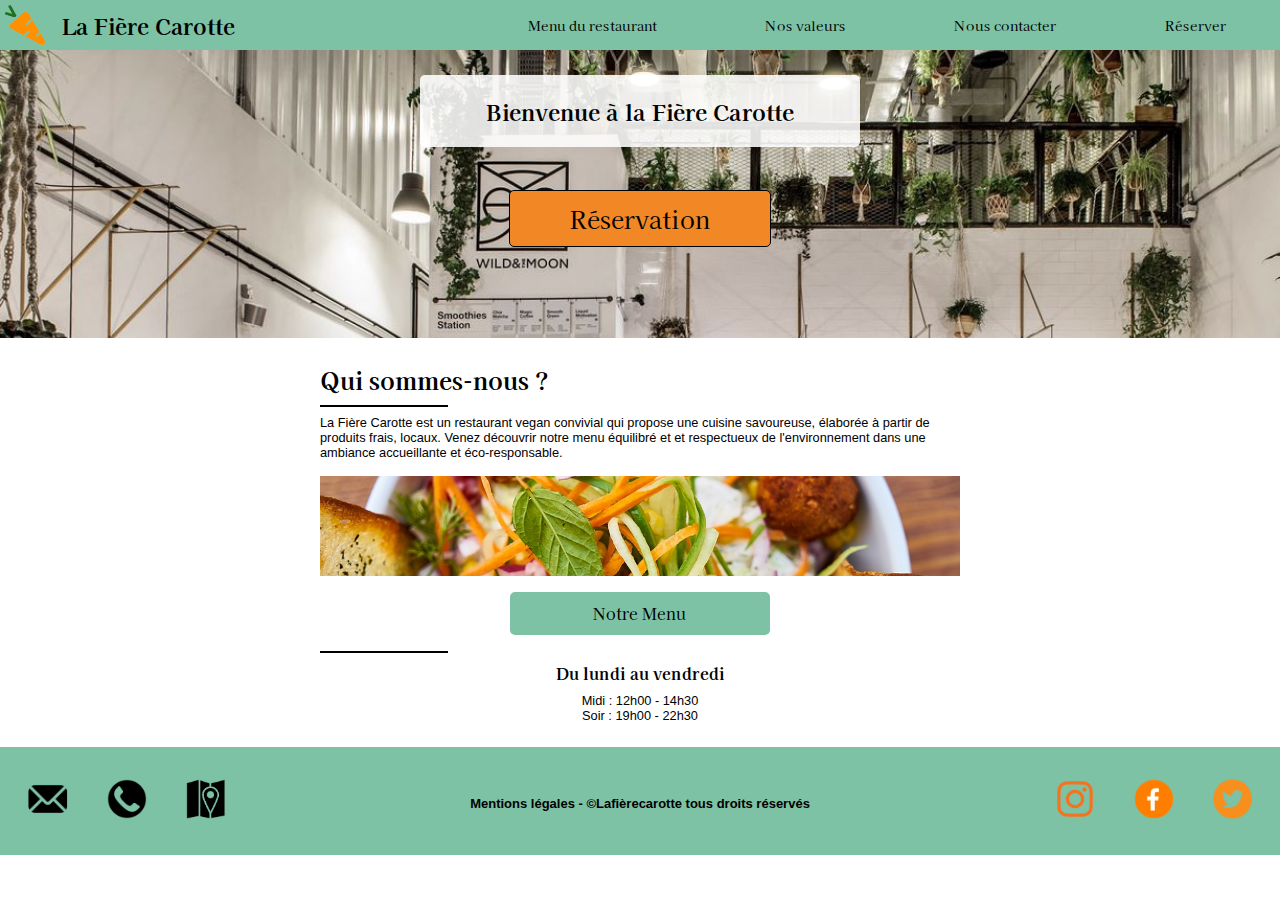
<file: index.html>
<!DOCTYPE html>
<html lang="fr">

<head>
    <meta charset="UTF-8">
    <meta http-equiv="X-UA-Compatible" content="IE=edge">
    <meta name="viewport" content="width=device-width, initial-scale=1.0">
    <link rel="stylesheet" href="mainStyles.css">
    <link rel="stylesheet" href="homeStyles.css">
    <link rel="stylesheet" href="smallFooter.css">
    <link rel="preconnect" href="https://fonts.googleapis.com">
    <link rel="preconnect" href="https://fonts.gstatic.com" crossorigin>
    <link href="https://fonts.googleapis.com/css2?family=Kaisei+Decol&display=swap" rel="stylesheet">
    <title>La fière carotte - Vegan of the Wild !</title>
</head>
<header class="header">
    <h1 class="header-title">La fière carotte</h1>
    <div id="menu-button" class="close"></div>
    <a href="./index.html"> <img class="logo" src="assets/main-logo.png"></a>
</header>
<nav id="menu">

</nav>

<body>

    <div class="hero">
        <h2>Bienvenue à la Fière Carotte</h2>
        <a class="hero-reserver" href="./Reservation.html"><span> Réservation</span></a>
        <img class="hero-img" src="assets/hero-accueil.jpg">
    </div>
    <div class="main-content">
        <h2>Qui sommes-nous ?</h2>
        <div class="separator"></div>
        <p>La Fière Carotte est un restaurant vegan convivial qui propose une cuisine savoureuse, élaborée à partir de
            produits frais, locaux. Venez découvrir notre menu équilibré et
            et respectueux de l'environnement dans une ambiance accueillante et éco-responsable.</p>
        <div class="main-img"><img src="assets/main-accueil.jpg"></div>
        <a class="main-button" href="./carte.html"><span>notre menu</span></a>
        <div class="separator"></div>
        <h3>Du lundi au vendredi</h3>
        <p class="ouverture">Midi : 12h00 - 14h30</p>
        <p class="ouverture">Soir : 19h00 - 22h30</p>
    </div>

    <footer>
        <div class="main-footer">
            <div class="footer-content">
                <div class="functions-icon">
                    <a href="mailto: abc@example.com" target="_blank"> <img id="mail" src="assets/mail.png"></a>
                    <a href=" +330606060606" target="_blank"> <img id="phone" src="assets/phone2.png"> </a>
                    <a href="https://goo.gl/maps/PzpQMd1XEAXccWzd6" target="_blank"> <img id="map"
                            src="assets/map.png"></a>
                </div>
                <p>Mentions légales - ©Lafièrecarotte tous droits réservés

                <div class="social-icon">
                    <a href="https://www.instagram.com" target="_blank"><img id="insta" src="assets/insta.png"></a>
                    <a href="https://www.facebook.com" target="_blank"><img id="facebook" src="assets/facebook.png"></a>
                    <a href="https://www.twitter.com" target="_blank"><img id="twitter" src="assets/twitter.png"></a>
                </div>
            </div>
        </div>
        </p>
    </footer>
    <script src="nav.js"></script>
    <script src="http://ajax.googleapis.com/ajax/libs/jquery/1.7.1/jquery.min.js" type="text/javascript"></script>
    <script src="script.js"></script>



</body>

</html>
</file>
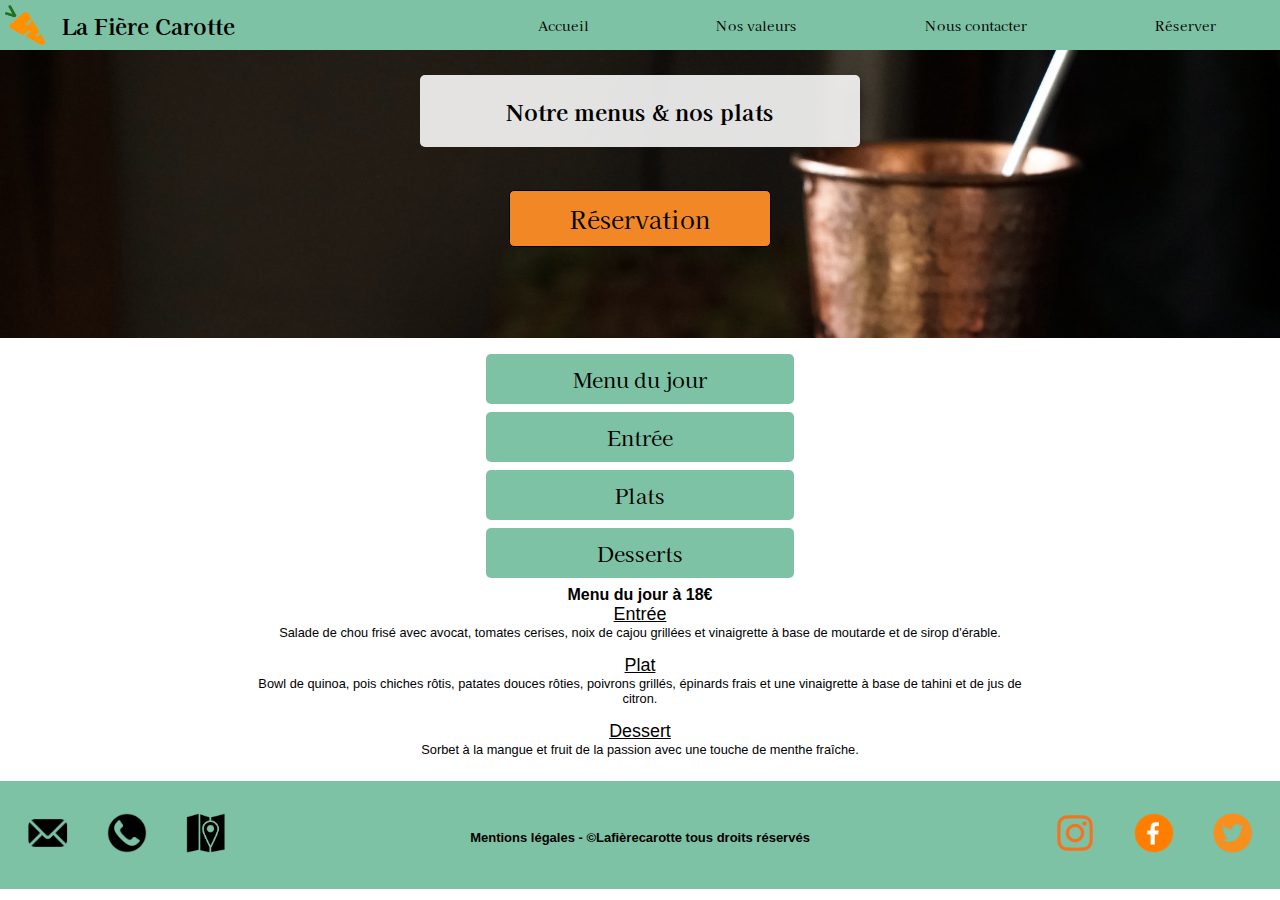
<file: carte.html>
<!DOCTYPE html>
<html lang="fr">

<head>
    <meta charset="UTF-8">
    <meta http-equiv="X-UA-Compatible" content="IE=edge">
    <meta name="viewport" content="width=device-width, initial-scale=1.0">
    <link rel="stylesheet" href="mainStyles.css">
    <link rel="stylesheet" href="smallFooter.css">
    <link rel="preconnect" href="https://fonts.googleapis.com">
    <link rel="preconnect" href="https://fonts.gstatic.com" crossorigin>
    <link href="https://fonts.googleapis.com/css2?family=Kaisei+Decol&display=swap" rel="stylesheet">
    <link rel="stylesheet" href="carteStyles.css">

    <title>Carte</title>
</head>
<header class="header">
    <h1 class="header-title">La Fière Carotte</h1>
    <div id="menu-button" class="close"></div>
    <a href="./index.html"> <img class="logo" src="assets/main-logo.png"></a>
</header>
<nav id="menu">

</nav>

<body>
    <div class="hero">
        <h2>Notre menus & nos plats</h2>
        <a class="hero-reserver" href="./Reservation.html"><span>Réservation</span></a>
        <img class="hero-img" src="./assets/img_menu.png.jpg">
    </div>
    <div class="carte">
        <div class="navMenu1">

            <button class="main-button" id="bpJour"> <span> Menu du jour</span></button>

            <button class="main-button" id="bpEntrees"> <span> Entrée</span></button>

            <button class="main-button" id="bpPlats"><span>Plats</button> </span>

            <button class="main-button" id="bpDesserts"><span>Desserts</span></button>

        </div>
        <div class="description">
            <div class="Carte Jour" id="mJour">

                <H4>Menu du jour à 18€</H4>

                <p id="p1"><U> Entrée</u> <br>
                    Salade de chou frisé avec avocat, tomates cerises, noix de cajou grillées et vinaigrette à base de
                    moutarde et de sirop d'érable.
                    <br>
                    <br>

                    <U>Plat</U> <br>
                    Bowl de quinoa, pois chiches rôtis, patates douces rôties, poivrons grillés, épinards frais et une
                    vinaigrette à base de tahini et de jus de citron. <br>
                    <br>



                    <U>Dessert</U> <br>
                    Sorbet à la mangue et fruit de la passion avec une touche de menthe fraîche.
                </p>
            </div>
            <div class="Carte Entrees" id="mEntrees">
                <p id="p1"><U>Bruschetta aux tomates et au basilic</U> 11€<br><br>
                    cette entrée classique italienne consiste en des tranches de pain grillé garnies de tomates
                    fraîches,
                    d'ail, d'huile d'olive, de basilic et de sel.

                    <br>
                    <br>

                    <U>Rouleaux de printemps aux légumes</U> 11€<br><br>
                    ces rouleaux de riz de printemps frais sont remplis de légumes croquants tels que des carottes, des
                    poivrons, du chou, des germes de soja et des feuilles de menthe, et servis avec une sauce à la
                    cacahuète.
                    <br>
                    <br>


                    <U>Salade de quinoa et de légumes rôtis</U> 11€<br><br>
                    cette salade consiste en du quinoa cuit, mélangé avec des légumes tels que des courgettes, des
                    poivrons,
                    des oignons rouges, des aubergines rôties et des feuilles de roquette. Elle est garnie d'une
                    vinaigrette
                    légère à l'huile d'olive et au jus de citron.
                </p>
            </div>
            <div class="Carte Plats" id="mPlats">
                <p id="p1"><U>Chili végétalien</U> - 11€<br>
                    ce plat est préparé avec des légumes, des haricots rouges, des épices et des tomates en conserve. Il
                    est
                    servi chaud avec du riz, des avocats tranchés et des feuilles de coriandre fraîches.
                    <br>
                    <br>

                    <U>Curry de pois chiches et épinards</U> - 11€<br><br>
                    ce plat indien est préparé avec des pois chiches, des épinards frais, des tomates, des épices et du
                    lait
                    de coco. Il est servi avec du riz basmati et du naan végétalien.
                    <br>
                    <br>
                    <U>Bowl de quinoa, légumes et avocat</U>- 11€<br><br>
                    ce plat consiste en une base de quinoa cuit, mélangée avec des légumes rôtis tels que des patates
                    douces, des poivrons et des champignons. Il est garni d'avocat tranché, de graines de sésame
                    grillées et
                    d'une vinaigrette à base de tahini et de citron.
                </p>
            </div>
            <div class="Carte Desserts" id="mDesserts">
                <p id="p1"><U>Mousse au chocolat végétalienne</U> - 11€<br><br>
                    cette mousse est préparée avec du lait de coco, du chocolat noir fondu et du sucre. Elle est servie
                    fraîche avec des fraises fraîches ou des noix concassées. <br>
                    <br>


                    <U>Cheesecake aux framboises végétalien</U> - 11€<br><br>
                    ce cheesecake est préparé avec un mélange de noix de cajou, de lait de coco, de sirop d'érable et de
                    framboises fraîches. Il est servi froid et garni de framboises fraîches.
                    <br>
                    <br>

                    <U>Crème brûlée végétalienne - 11€</U><br><br>
                    cette crème brûlée est préparée avec du lait d'amande, du sucre et de la fécule de maïs pour
                    l'épaissir.
                    Elle est saupoudrée de sucre et caramélisée à l'aide d'un chalumeau de cuisine avant d'être servie.
                </p>
            </div>
        </div>
    </div>





    <footer>
        <div class="main-footer">
            <div class="footer-content">
                <div class="functions-icon">
                    <a href="mailto: abc@example.com" target="_blank"> <img id="mail" src="assets/mail.png"></a>
                    <a href=" +330606060606" target="_blank"> <img id="phone" src="assets/phone2.png"> </a>
                    <a href="https://goo.gl/maps/PzpQMd1XEAXccWzd6" target="_blank"> <img id="map"
                            src="assets/map.png"></a>
                </div>
                <p>Mentions légales - ©Lafièrecarotte tous droits réservés

                <div class="social-icon">
                    <a href="https://www.instagram.com" target="_blank"><img id="insta" src="assets/insta.png"></a>
                    <a href="https://www.facebook.com" target="_blank"><img id="facebook" src="assets/facebook.png"></a>
                    <a href="https://www.twitter.com" target="_blank"><img id="twitter" src="assets/twitter.png"></a>
                </div>
            </div>
        </div>
        </p>
    </footer>
    <script src="http://ajax.googleapis.com/ajax/libs/jquery/1.7.1/jquery.min.js" type="text/javascript"></script>
    <script src="script.js"></script>
    <script src="nav.js"></script>

</body>

</html>
</file>
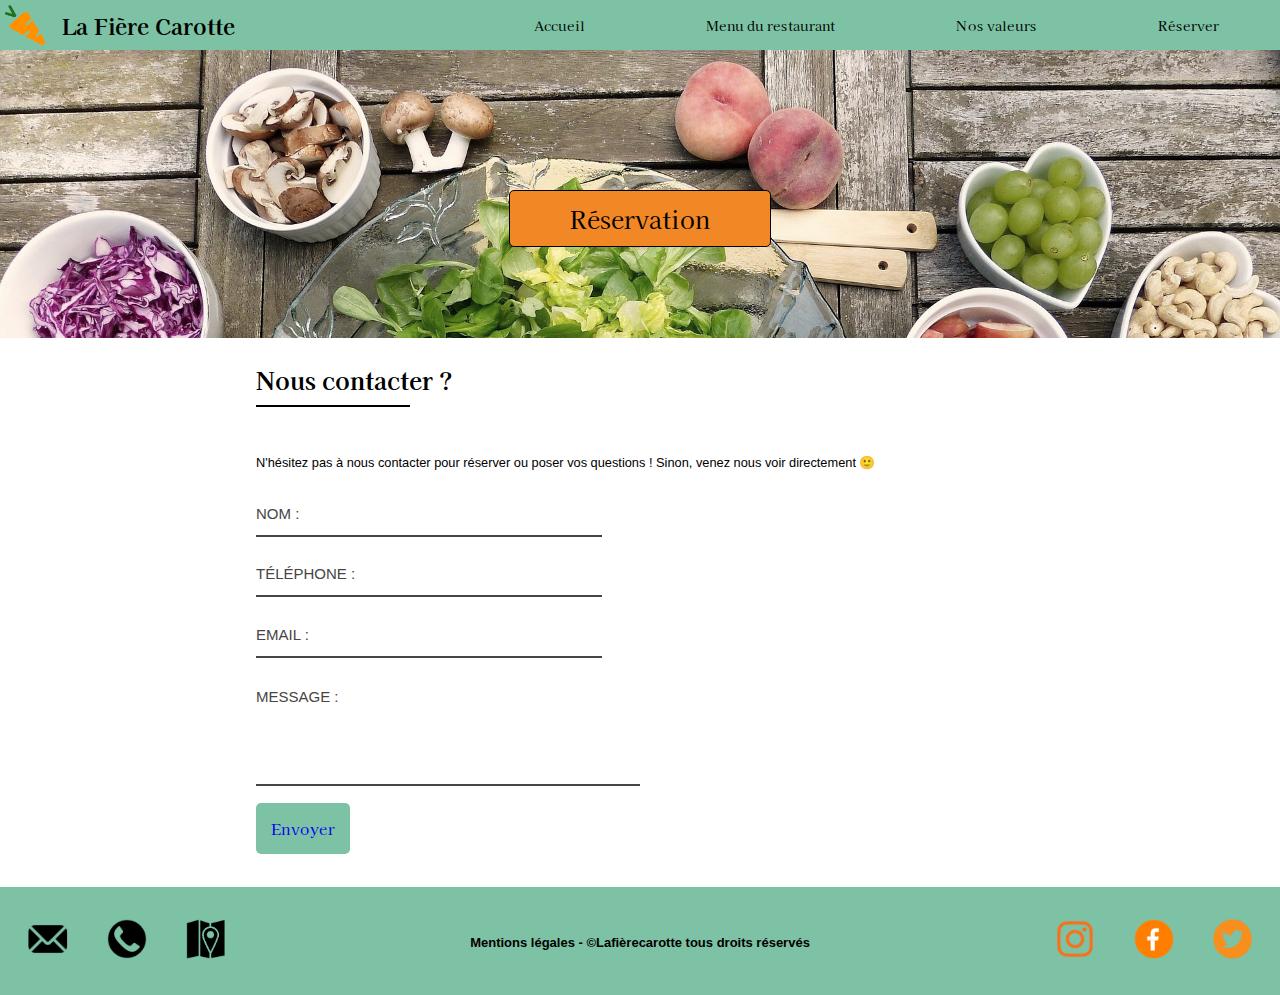
<file: nouscontacter.html>
<!DOCTYPE html>
<html lang="fr">

<head>
    <meta charset="UTF-8">
    <meta http-equiv="X-UA-Compatible" content="IE=edge">
    <meta name="viewport" content="width=device-width, initial-scale=1.0">
    <link rel="stylesheet" href="mainStyles.css">
    <link rel="stylesheet" href="camStyle.css">
    <link rel="stylesheet" href="smallFooter.css">
    <link rel="preconnect" href="https://fonts.googleapis.com">
    <link rel="preconnect" href="https://fonts.gstatic.com" crossorigin>
    <link href="https://fonts.googleapis.com/css2?family=Kaisei+Decol&display=swap" rel="stylesheet">
    <title>Nous contacter</title>
</head>
<header class="header">
    <h1 class="header-title">La Fière Carotte</h1>
    <div id="menu-button" class="close"></div>
    <a href="./index.html"> <img class="logo" src="assets/main-logo.png"></a>
</header>
<nav id="menu">

</nav>

<body>
    <div class="hero">
        <a class="hero-reserver" href="./Reservation.html"><span>Réservation</span></a>
        <img class="hero-img" src="assets/salad-tomate-oignon.jpg">
    </div>

    <div class="main-content">
        <h2>Nous contacter ?</h2>
        <div class="separator"></div>
        <p id="textContactus">N'hésitez pas à nous contacter pour réserver ou poser vos questions !
            Sinon, venez nous voir directement 🙂</p>
    </div>

    <form id="contact_form">
        <div class="name">
            <label for="name"></label>
            <input type="text" placeholder="Nom :" name="name" id="name_input" required>
        </div>
        <div class="telephone">
            <label for="name"></label>
            <input type="text" placeholder="Téléphone :" name="telephone" id="telephone_input" required>
        </div>
        <div class="email">
            <label for="email"></label>
            <input type="email" placeholder="email :" name="email" id="email_input" required>
        </div>
        <div class="message">
            <label for="message"></label>
            <textarea name="message" placeholder="Message :" id="message_input" cols="30" rows="3" required></textarea>
        </div>
        <div class="submit">
            <a href="#popup" class="contactButton">Envoyer</a>
        </div>
        <div id="popup" class="overlay">
            <div class="popup">
                <h6> Votre message a bien été envoyé !</h6>
                <a href="#" class="cross">&times;</a>
                <div class="jpp"></div>
            </div>
        </div>
    </form>


    <footer>
        <div class="main-footer">

            <div class="footer-content">
                <div class="functions-icon">
                    <a href="mailto: abc@example.com" target="_blank"> <img id="mail" src="assets/mail.png"></a>
                    <a href=" +330606060606" target="_blank"> <img id="phone" src="assets/phone2.png"> </a>
                    <a href="https://goo.gl/maps/PzpQMd1XEAXccWzd6" target="_blank"> <img id="map"
                            src="assets/map.png"></a>
                </div>
                <p>Mentions légales - ©Lafièrecarotte tous droits réservés</p>

                <div class="social-icon">
                    <a href="https://www.instagram.com" target="_blank"><img id="insta" src="assets/insta.png"></a>
                    <a href="https://www.facebook.com" target="_blank"><img id="facebook" src="assets/facebook.png"></a>
                    <a href="https://www.twitter.com" target="_blank"><img id="twitter" src="assets/twitter.png"></a>
                </div>
            </div>
        </div>
    </footer>
    <script src="script.js"></script>
    <script src="http://ajax.googleapis.com/ajax/libs/jquery/1.7.1/jquery.min.js" type="text/javascript"></script>
    <script src="scriptnouscontacter.js"></script>
    <script src="nav.js"></script>
</body>




</html>
</file>
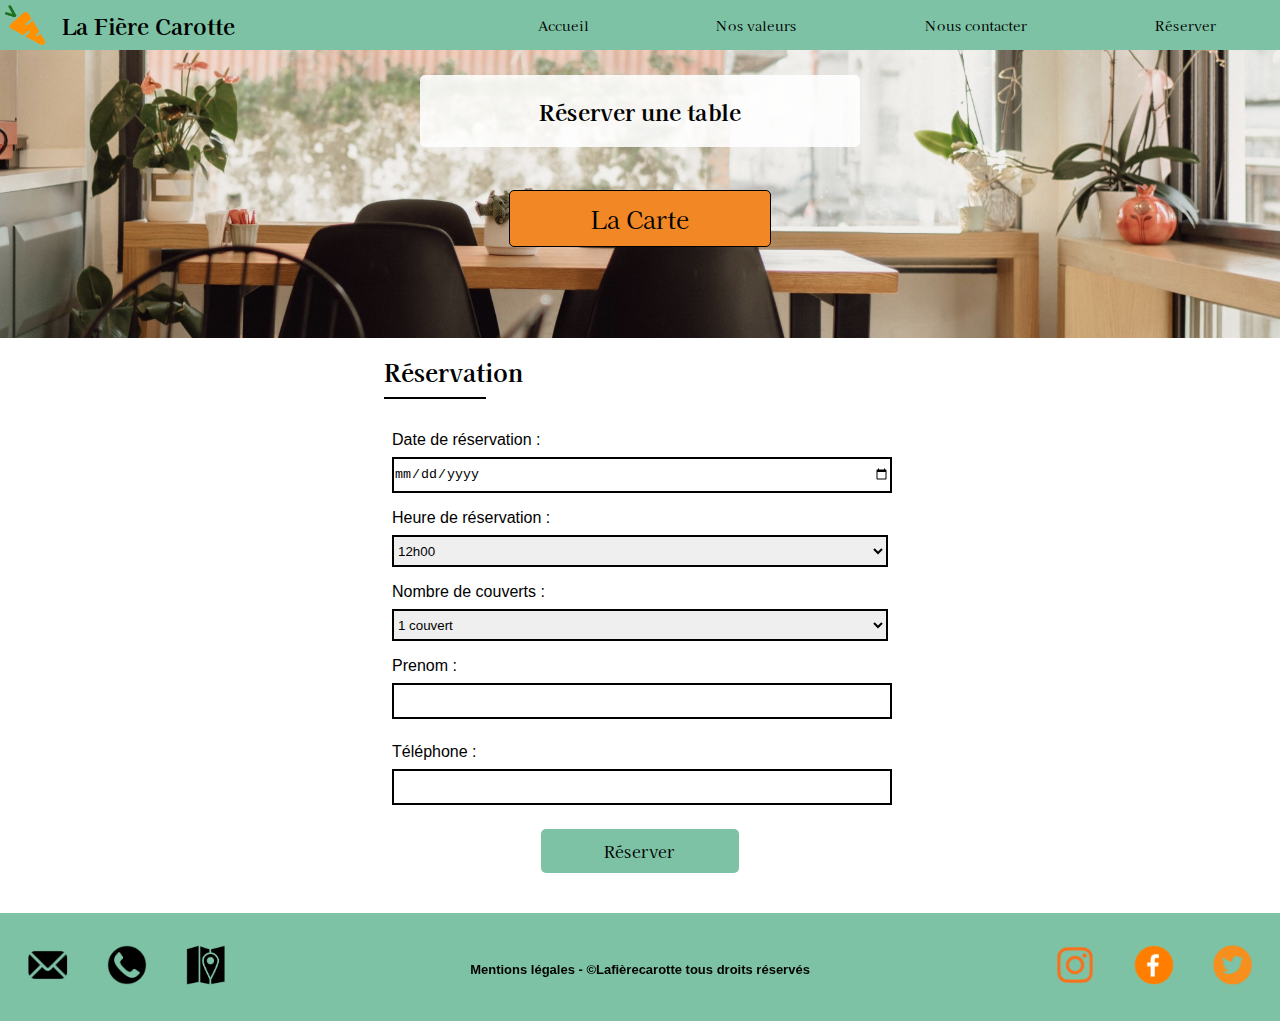
<file: Reservation.html>
<!DOCTYPE html>
<html lang="en">

<head>
    <meta charset="UTF-8">
    <meta http-equiv="X-UA-Compatible" content="IE=edge">
    <meta name="viewport" content="width=device-width, initial-scale=1.0">
    <link href="https://fonts.googleapis.com/css2?family=Kaisei+Decol&display=swap" rel="stylesheet">
    <title>RESERVATION</title>
    <link rel="stylesheet" href="mainStyles.css">
    <link rel="stylesheet" href="ReservationStyles.css">
    <link rel="stylesheet" href="smallFooter.css">
</head>
<div class="gris">
    <header class="header">

        <h1 class="header-title">La Fière Carotte</h1>
        <div id="menu-button" class="close"></div>
        <a href="./index.html"> <img class="logo" src="assets/main-logo.png"></a>


    </header>
    <nav id="menu">

    </nav>

    <body>

        <div class="hero">
            <h2>Réserver une table</h2>
            <a class="hero-reserver" href="./carte.html"><span>La carte</span></a>
            <img class="hero-img" src="assets/heroReser.jpg">
        </div>

        <div class="reservation">
            <h2>Réservation </h2>
            <div class="separator"></div>

            <div id="erreurdate"> </div>
            <div id="erreurtel"></div>

        </div>








        <form id="form">

            <div class="formulaire">
                <div class="box">
                    <label for="Date">Date de réservation&nbsp:</label>

                </div>
                <input type="date" id="date">

            </div>
            <div class="deroul">
                <div class="formulaire">
                    <label for="time">Heure de réservation&nbsp:</label>
                    <select id="heures">

                        <option>12h00</option>
                        <option>12h30</option>
                        <option>13h00</option>
                        <option>13h30</option>
                        <option>19h00</option>
                        <option>19h30</option>
                        <option>20h00</option>
                        <option>20h30</option>
                        <option>21h00</option>
                        <option>21h30</option>


                    </select>
                </div>
                <div class="formulaire">
                    <label for="select"> Nombre de couverts&nbsp:</label>
                    <select id="couverts">

                        <option>1 couvert</option>
                        <option>2 couverts</option>
                        <option>3 couverts</option>
                        <option>4 couverts</option>
                        <option>5 couverts</option>
                        <option>6 couverts</option>
                        <option>7 couverts</option>
                        <option>8 couverts</option>
                    </select>
                </div>
            </div>
            <div class="formulaire">

                <label for="name">Prenom :</label>

                <input type="text" id="name">
                <span id="erreur"> </span>
            </div>

            <div class="formulaire">
                <label for="Tel">Téléphone&nbsp:</label>
                <input type="tel" id="tel">
                <span id="erreur"> </span>

            </div>


            <div class="main-button">


                <button id="reser" type="submit"><span> Réserver </span></button>

            </div>
        </form>


</div>



<div class=reca>
    <div class=titrereca>
        <h2 id="merci"></h2>

        <div class="separator"></div>
        <h2 id="petittitre">Recapitulatif de réservation :</h2>
    </div>
    <div class=nomreca> </div>
    <div class=recacouverts> </div>
    <div class=datereca> </div>
    <div class=recaheures> </div>
    <div class=telreca> </div>


    <div class=boutons>
        <button type="button" id="reser" onclick="retourIndex()" href="./index.html"><span>Confirmer</span></button>
        <button type="button" id="reser" onclick="retourForm()"><span>Annuler</span></button>
    </div>

</div>
</div>


</body>

<footer>
    <div class="main-footer">
        <div class="footer-content">
            <div class="functions-icon">
                <a href="mailto: abc@example.com" target="_blank"> <img id="mail" src="assets/mail.png"></a>
                <a href=" +330606060606" target="_blank"> <img id="phone" src="assets/phone2.png"> </a>
                <a href="https://goo.gl/maps/PzpQMd1XEAXccWzd6" target="_blank"> <img id="map" src="assets/map.png"></a>
            </div>
            <p>Mentions légales - ©Lafièrecarotte tous droits réservés</p>
            <div class="social-icon">
                <a href="https://www.instagram.com" target="_blank"><img id="insta" src="assets/insta.png"></a>
                <a href="https://www.facebook.com" target="_blank"><img id="facebook" src="assets/facebook.png"></a>
                <a href="https://www.twitter.com" target="_blank"><img id="twitter" src="assets/twitter.png"></a>
            </div>
        </div>
    </div>

</footer>


<script src="script.js"></script>
<script src="scriptFormRes.js"> </script>
<script src="nav.js"></script>
<script src="http://ajax.googleapis.com/ajax/libs/jquery/1.7.1/jquery.min.js" type="text/javascript"></script>

</html>
</file>
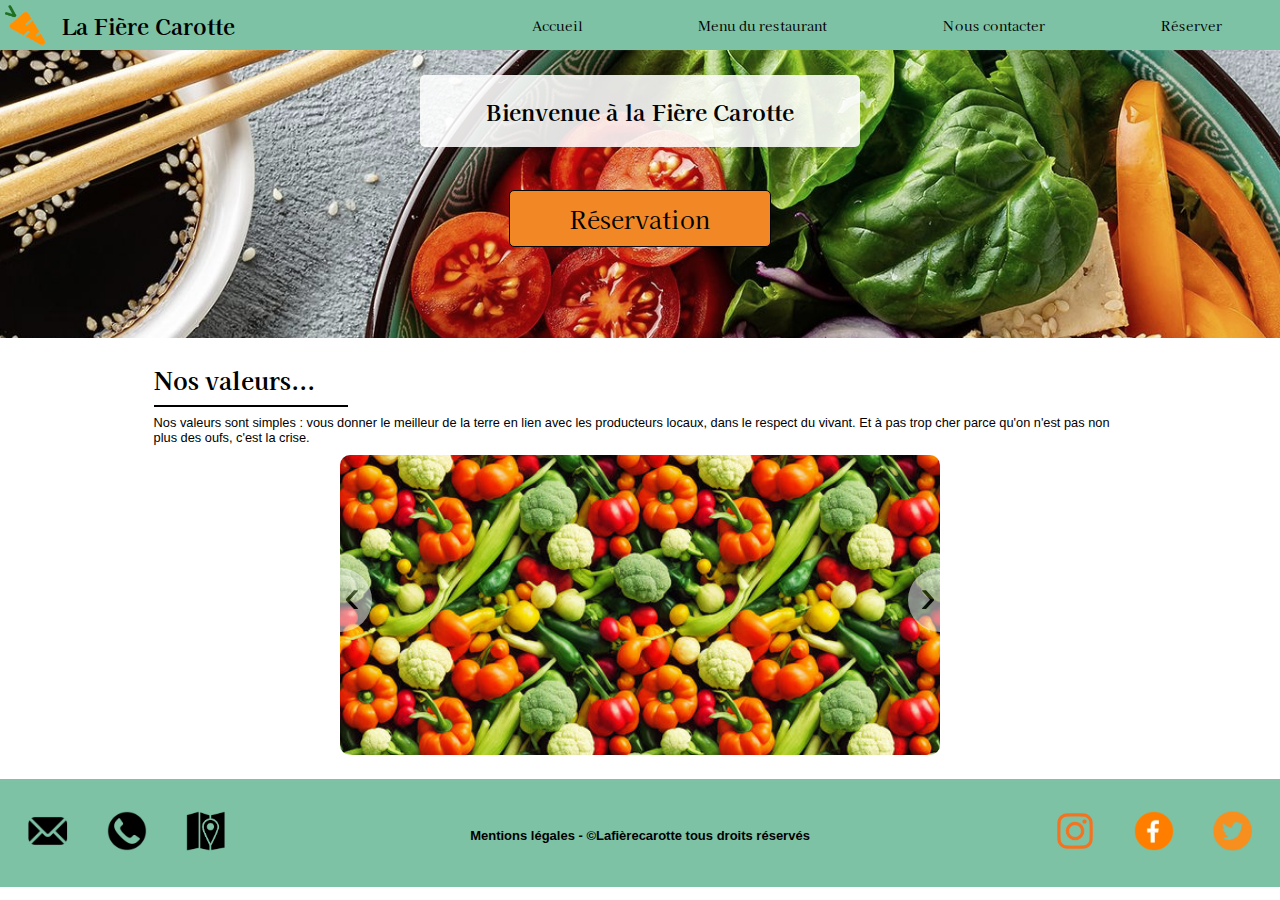
<file: valeurs.html>
<!DOCTYPE html>
<html lang="fr">

<head>
    <meta charset="UTF-8">
    <meta http-equiv="X-UA-Compatible" content="IE=edge">
    <meta name="viewport" content="width=device-width, initial-scale=1.0">
    <link rel="stylesheet" href="mainStyles.css">
    <link rel="stylesheet" href="valeursStyles.css">
    <link rel="stylesheet" href="smallFooter.css">
    <link href="https://fonts.googleapis.com/css2?family=Kaisei+Decol&display=swap" rel="stylesheet">
    <title>La fière carotte - Vegan of the Wild !</title>
</head>

<header class="header">
    <h1 class="header-title">La fière carotte</h1>
    <div id="menu-button" class="close"></div>
    <a href="./index.html"> <img class="logo" src="assets/main-logo.png"></a>
</header>
<nav id="menu">

</nav>

<body>

    <div class="hero">
        <h2>Bienvenue à la Fière Carotte</h2>
        <a class="hero-reserver" href="./Reservation.html"><span>Réservation</span></a>
        <img class="hero-img" src="assets/valeursHero.jpg">
    </div>

    <div class="main-content">
        <h2>Nos valeurs...</h2>
        <div class="separator"></div>
        <p>Nos valeurs sont simples : vous donner le meilleur de la terre en lien avec les producteurs locaux, dans le
            respect du vivant.
            Et à pas trop cher parce qu'on n'est pas non plus des oufs, c'est la crise.</p>
        <div class="boiteImageMain">
            <div class="boiteImageTop">
                <div class="valeurs-img"><img src="assets/legumes.png"></div>
                <div class="valeurs-img"><img src="assets/valeur02.jpg"></div>
            </div>
            <div class="valeurs-img"><img src="assets/valeur03.jpg"></div>
        </div>

        <!--ALTERNATE SECTION en desktop
            <div class="boiteImageMainDesktop">
            <div class="valeurs-img">
                <img src="assets/legumes.png">
                <img src="assets/legumes.png">
            </div>

            <p>Si c'est trop cher pour vous, allez au kebab, on n'a pas
                de temps pour les pauvres ici.
            </p>
            <div class="valeurs-img">
                <img src="assets/legumes.png">
                <img src="assets/legumes.png">
            </div>
        </div>
              FIN DE LA VERSION DESKTOP-->



        <!--CAROUSSEL STARTS HERE-->
        <section class="slider-wrapper">
            <button class="slide-arrow" id="slide-arrow-prev">
                &#8249;
            </button>

            <button class="slide-arrow" id="slide-arrow-next">
                &#8250;
            </button>

            <ul class="slides-container" id="slides-container">
                <li class="slide"><img src="assets/caroussel01.jpg"></li>
                <li class="slide"><img src="assets/caroussel02.jpg"></li>
                <li class="slide"><img src="assets/caroussel03.jpg"></li>
                <li class="slide"><img src="assets/caroussel04.jpg"></li>
            </ul>

        </section>




        <!--CAROUSSEL ENDS HERE-->

    </div>










    <footer>
        <div class="main-footer">
            <div class="footer-content">

                <div class="functions-icon">
                    <a href="mailto: abc@example.com" target="_blank"> <img id="mail" src="assets/mail.png"></a>
                    <a href=" +330606060606" target="_blank"> <img id="phone" src="assets/phone2.png"> </a>
                    <a href="https://goo.gl/maps/PzpQMd1XEAXccWzd6" target="_blank"> <img id="map"
                            src="assets/map.png"></a>
                </div>
                <p>Mentions légales - ©Lafièrecarotte tous droits réservés</p>
                <div class="social-icon">
                    <a href="https://www.instagram.com" target="_blank"><img id="insta" src="assets/insta.png"></a>
                    <a href="https://www.facebook.com" target="_blank"><img id="facebook" src="assets/facebook.png"></a>
                    <a href="https://www.twitter.com" target="_blank"><img id="twitter" src="assets/twitter.png"></a>
                </div>
            </div>

        </div>

    </footer>

    <script src="http://ajax.googleapis.com/ajax/libs/jquery/1.7.1/jquery.min.js" type="text/javascript"></script>
    <script src="script.js"></script>
    <script src="nav.js"></script>
    <script src="valeurs.js"></script>

</body>

</html>
</file>
<file: mainStyles.css>
/*-----Main-----*/

* {
    margin: 0px;
    padding: 0px;
    --titleColor: black;
    --mainGreen: #7DC2A5;
    --mainOrange: #F18825;
    --white: white;
    --regSpacing: 8px;
    --titleFont: 'Kaisei Decol', serif
}

:root {
    box-sizing: border-box;
    font-family: 'Segoe UI', Tahoma, Geneva, Verdana, sans-serif;
}

/*-----Titres-----*/

h1 {
    text-transform: none;
    font-family: var(--titleFont);
}

h2 {
    text-transform: none;
    font-family: var(--titleFont);
    color: var(--titleColor);
    text-align: left;
}

h3 {
    margin-bottom: var(--regSpacing);
    color: var(--titleColor);
    text-align: center;
    font-size: calc(0.2rem + 3vw);
    font-family: var(--titleFont);
}

/*-----HEADER-----*/

.header {
    padding: 0 12px;
    position: fixed;
    width: 100%;
    background: var(--mainGreen);
    box-sizing: border-box;
    z-index: 999;
}

.logo {
    position: absolute;
    box-sizing: border-box;
    padding: 5px;
    top: 0;
    left: 0;
    width: 50px;
    height: 50px;
    background: var(--mainGreen);
    line-height: 50px;
    -webkit-transform: scaleX(-1);
    transform: scaleX(-1);
}

.header-title {
    line-height: 50px;
    font-size: 22px;
    color: var(--titleColor);
    padding-left: 50px;
    text-transform: capitalize;
}

/*-----MENU-----*/

nav ul {
    position: fixed;
    width: 100%;
    box-shadow: 2px 2px 6px rgba(0, 0, 0, .4);
    background-color: var(--mainGreen);
}

nav li {
    height: 8vh;
    line-height: 50px;
    text-align: center;
    background: var(--mainGreen);
    color: var(--titleColor);
    font-size: 1.3em;
    font-family: var(--titleFont);
}

nav a {
    text-decoration: none;
    color: inherit;
}

.menu-reserver {
    background-color: var(--mainOrange);
    color: inherit;
    font-size: inherit;
    position: absolute;
    font-family: inherit;
    left: 0;
    right: 0;
    width: clamp(100px, 50%, 200px);
    margin-top: 7px;
    margin-left: auto;
    margin-right: auto;
    height: 40px;
    border-radius: 5px;
    text-align: center;
    border: none;
}

#menu {
    transition: transform 0.7s;
    position: fixed;
    width: 100%;
    max-width: 675px;
    transform: translateY(-300px);
}

#menu.show-menu {
    transform: translateY(50px);
    z-index: 2;

}

#menu-button {
    position: absolute;
    top: 0;
    right: 0;
    width: 50px;
    height: 50px;
    overflow: hidden;
    background: var(--mainGreen);
    line-height: 40px;
    text-align: center;
    font-size: 40px;
    cursor: pointer;
    transition: all .5s;
}

#menu-button::after {
    content: '×';
    color: var(--titleColor);
}

#menu-button.close {
    color: var(--mainOrange);
    background: var(--mainGreen);
}

#menu-button.close::after {
    content: '≡';
}

/*-----HERO-----*/

.hero {
    overflow: hidden;
    width: 100vw;
    position: relative;

    padding-top: 50px;
    height: 32vh;


}

.hero-img {
    width: 100%;
    filter: grayscale(20%);
    z-index: -1;

}

.hero h2 {
    position: absolute;
    left: 0;
    right: 0;
    margin-top: 25px;
    margin-left: auto;
    margin-right: auto;
    width: clamp(200px, 70%, 400px);
    font-size: calc(0.2rem + 2.8vw);
    background-color: rgba(255, 255, 255, 0.88);
    border-radius: 5px;
    padding: 5% 2%;
    text-align: center;
    z-index: 1;
    color: inherit;
    text-transform: inherit;
    animation: HomefadeIn 1s;
}

@keyframes HomefadeIn {
    0% {
        opacity: 0;
    }

    100% {
        opacity: 1;
    }
}

/*-----BOUTON DU HERO-----*/

.hero-reserver {
    text-decoration: none;
    color: inherit;
    text-align: center;
    position: absolute;
    left: 0;
    right: 0;
    background-color: var(--mainOrange);
    border: 1px solid black;
    border-radius: 5px;
    padding: 10px 5px;
    margin-left: auto;
    margin-right: auto;
    margin-top: 160px;
    width: clamp(100px, 40%, 250px);
    font-size: calc(0.1em + 2.7vw);
    text-transform: capitalize;
    font-family: var(--titleFont);
    cursor: pointer;
    z-index: 1;
}

a span {
    position: relative;
    z-index: 2;
}

.hero-reserver:hover {
    color: white;
    border: none;
}

.hero-reserver:after {
    position: absolute;
    content: "";
    top: 0;
    left: 0;
    width: 0;
    height: 100%;
    background: var(--mainGreen);
    transition: all .35s;
    border-radius: 5px;

}

.hero-reserver:hover:after {
    width: 100%;
    border: 1px white solid;

}


/*-----MAIN CONTENT-----*/

.main-content {
    margin-top: calc(var(--regSpacing)*3);
    margin-left: 12%;
    margin-right: 12%;
    display: flex;
    flex-direction: column;
}


p {
    text-align: left;
    font-size: 0.8em;
}

.separator {
    margin-top: calc(var(--regSpacing)*1);
    margin-bottom: calc(var(--regSpacing)*1);
    width: 20%;
    border-bottom: 2px solid var(--titleColor);
}

/*----- RESPONSIVE ----- */

@media screen and (min-width: 675px) {

    .header {
        z-index: 900;
        background-color: var(--mainGreen);
    }

    nav {
        all: none;
        width: 100%;
        position: unset;
        height: 50px;
    }

    #menu,
    #menu.show-menu {
        position: unset;
        transform: none;
        max-width: none;
        transition: none;
    }

    nav ul {
        display: flex;
        position: fixed;
        right: 0;
        justify-content: space-around;
        list-style-type: none;
        width: 63%;
        z-index: 999;
        font-size: 0.65em;
        box-shadow: none;
        transition: none;

    }

    nav li {
        height: 50px;
    }

    nav li a {
        position: relative;
    }

    nav li a::after {
        content: '';
        position: absolute;
        width: 100%;
        transform: scaleX(0);
        height: 2px;
        bottom: 0;
        left: 0;
        background-color: var(--mainOrange);
        transform-origin: bottom right;
        transition: transform 0.25s ease-out;
    }

    nav li a:hover::after {
        transform: scaleX(1);
        transform-origin: bottom left;
    }


    #menu-button {
        visibility: hidden;
    }



    .menu-reserver {
        position: unset;
        width: 30px;
    }

    .hero {
        padding-top: 0px;
    }

    h3 {
        font-size: calc(0.2rem + 1vw);
    }


}

/* gestion du Hero en mode desktop : */
@media screen and (min-width: 675px) {

    .hero h2 {

        font-size: calc(0.6em + 1vw);
        padding: 20px;
    }

    .hero-reserver {
        font-size: 24px;
        margin-top: 140px;
    }



}
</file>
<file: homeStyles.css>
.main-img {
    height: 100px;
    overflow: hidden;
    margin-top: calc(var(--regSpacing)*2);
}

.main-img img {
    width: 100%;
    transform: translate(-0%, -20%);
}

.main-button {
    position: relative;
    text-decoration: none;
    color: inherit;
    margin-top: calc(var(--regSpacing)*2);
    margin-left: auto;
    margin-right: auto;
    margin-bottom: var(--regSpacing);
    background-color: var(--mainGreen);
    border: none;
    border-radius: 5px;
    padding: 10px 5px;
    text-transform: capitalize;
    font-family: var(--titleFont);
    width: clamp(100px, 40%, 250px);
    font-size: calc(0.1em + 2.7vw);
    text-align: center;
}

.main-button:hover {
    color: white;
    border: none;
}

.main-button:after {
    position: absolute;
    content: "";
    top: 0;
    right: 0;
    width: 0;
    height: 100%;
    background: var(--mainOrange);
    transition: all .35s;
    border-radius: 5px;
}

.main-button:hover:after {
    width: 100%;
    border: 1px black solid;

}


.ouverture {
    text-align: center;
}

@media screen and (min-width: 675px) {
    .main-button {
        font-size: calc(0.1em + 1.1vw);
    }

    .main-content {
        margin-left: 25%;
        margin-right: 25%;
    }
}
</file>
<file: smallFooter.css>
footer {
    background-color: var(--mainGreen);
    margin-top: calc(var(--regSpacing)*3);
    height: 100px;
    padding-left: var(--regSpacing);
    padding-right: var(--regSpacing);
    padding-top: calc(var(--regSpacing)*1);
    display: flex;
    flex-direction: column;
    justify-content: space-between;
}

.footer-content {
    display: flex;
    flex-direction: row;
    justify-content: space-between;
    align-items: center;
    position: relative;
}

.functions-icon {
    display: flex;
    justify-content: space-between;
    margin-top: calc(var(--regSpacing)*2);
    padding-bottom: 10px;
}

.functions-icon img {
    height: 40px;
    margin: 8px;

}

.social-icon {
    display: flex;
    justify-content: space-between;
    margin-top: calc(var(--regSpacing)*2);
    padding-bottom: 10px;
}

.social-icon img {
    height: 40px;
    margin: 8px;
}

footer p {
    color: rgb(0, 0, 0);
    text-align: center;
    font-size: 0.6em;
    position: absolute;
    bottom: 0;
    width: 100%;




}



@media screen and (min-width: 675px) {

    /* les blocs de 3 icônes se retrouvent ramenés vers le centre
    mais chaque icône reste collée aux autres dans son bloc */


    .footer-content {
        justify-content: space-between;
        align-items: center;

    }

    .functions-icon {
        justify-content: space-around;
        width: 30%;
    }

    .social-icon {
        justify-content: space-around;
        width: 30%;
    }

    footer p {
        margin-top: 10px;
        font-weight: bold;
        font-size: small;
        position: initial;
    }

}
</file>
<file: carteStyles.css>
.carte {

    display: flex;
    flex-direction: column;
    align-items: center;
}

h4 {
    display: flex;
    justify-content: center;
    font-size: 16px;
}

.navMenu1 {
    display: flex; 
    flex-direction: column;
    justify-content: center;
    width: 80%;
    margin-top: 16px;

}

.main-button {
    position: relative;
    margin-left: auto;
    margin-right: auto;
    margin-bottom: var(--regSpacing);
    background-color: var(--mainGreen);
    border: none;
    border-radius: 5px;
    padding: 10px 5px;

    font-family: var(--titleFont);
    font-size: calc(0.1em + 2.7vw);
    width: 80%;
    cursor: pointer;

}
.main-button:hover {
    color: white;
    border: none;
}

.main-button:after {
    position: absolute;
    content: "";
    top: 0;
    right: 0;
    width: 0;
    height: 100%;
    background: var(--mainOrange);
    transition: all .35s;
    border-radius: 5px;
}

.main-button:hover:after {
    width: 100%;
    border: 1px black solid;

}
span {
    position: relative;
    z-index: 2;
}


.flipOutX #p1 {
    -webkit-animation-name: flipOutX;
    animation-name: flipOutX;
    -webkit-animation-duration: .75s;
    animation-duration: .75s;
    -webkit-backface-visibility: visible !important;
    backface-visibility: visible !important;
    -webkit-animation-duration: 1s;
    animation-duration: 1s;
    -webkit-animation-fill-mode: both;
    animation-fill-mode: both;
    }
    @-webkit-keyframes flipOutX {
    0% {
    -webkit-transform: perspective(400px);
    transform: perspective(400px);
    }
    30% {
    -webkit-transform: perspective(400px) rotate3d(1, 0, 0, -20deg);
    transform: perspective(400px) rotate3d(1, 0, 0, -20deg);
    opacity: 1;
    }
    100% {
    -webkit-transform: perspective(400px) rotate3d(1, 0, 0, 90deg);
    transform: perspective(400px) rotate3d(1, 0, 0, 90deg);
    opacity: 0;
    }
    }
    @keyframes flipOutX {
    0% {
    -webkit-transform: perspective(400px);
    transform: perspective(400px);
    }
    30% {
    -webkit-transform: perspective(400px) rotate3d(1, 0, 0, -20deg);
    transform: perspective(400px) rotate3d(1, 0, 0, -20deg);
    opacity: 1;
    }
    100% {
    -webkit-transform: perspective(400px) rotate3d(1, 0, 0, 90deg);
    transform: perspective(400px) rotate3d(1, 0, 0, 90deg);
    opacity: 0;
    }
    } 

.Carte #p1 {
    text-align: center;
}
.description{
    width: 80%;
}
#mEntrees,
#mPlats,
#mDesserts {
    display: none;
} 

@media screen and (min-width: 675px) {
    .navMenu1{
        width: 30%;
      

    }
    .description{
        width: 60%;}
        
    .main-button{
          font-size: calc(0.1em + 1.5vw);
    }
    u{
        font-size:calc(0.1em + 1.3vw);
    }
  }
</file>
<file: camStyle.css>
/*-----MAIN CONTENT-----*/

.main-content {
  margin-top: calc(var(--regSpacing)*3);
  margin-left: 12%;
  margin-right: 12%;
  display: flex;
  flex-direction: column;
}

#textContactus {

  text-decoration: none;
  color: black;
  margin-top: 40px;
  font-family: 'Lucida Sans', 'Lucida Sans Regular', 'Lucida Grande', 'Lucida Sans Unicode', Geneva, Verdana, sans-serif;

}

/*-----CONTACT FORM-----*/

#form_button {
  margin-top: calc(var(--regSpacing)*2);
  margin-left: auto;
  margin-right: auto;
  margin-bottom: var(--regSpacing);
  background-color: var(--mainGreen);
  border: none;
  border-radius: 5px;
  padding: 10px 5px;
  text-transform: capitalize;
  font-family: var(--titleFont);
  width: clamp(100px, 40%, 250px);
  font-size: calc(0.1em + 2.7vw);
  cursor: pointer;
  overflow: visible;
  text-transform: none;
}

#contact_form {
  display: flex;
  flex-direction: column;
  margin-top: 0px;
  margin-bottom: 0px;
  padding-top: 35px;
  padding-left: 12%;
  padding-right: 12%;
  padding-bottom: 5px;
}

.email {
  width: 45%;
}

#form_button,
input,
textarea {
  color: #000000;
  font: inherit;
  margin: 0;
}

input {
  line-height: normal;
}

textarea {
  overflow: auto;
}

.message {
  float: none;
  width: 50%;
}

.message_input {

  width: 45%;
}

.name {
  float: left;
  width: 45%;
}


.subject {
  width: 100%;
}

.telephone {
  width: 45%;
}

textarea {
  line-height: 150%;
  height: 100px;
  resize: none;
  width: 100%;
}


input[type='text'],
[type='email'],
select,
textarea {
  background: none;
  border: none;
  border-bottom: solid 2px #474544;
  color: #474544;
  font-size: 15px;
  margin: 0em 0 1.875em 0;
  padding: 0 0 0.875em 0;
  text-transform: uppercase;
  width: 100%;
  -webkit-box-sizing: border-box;
  -moz-box-sizing: border-box;
  -ms-box-sizing: border-box;
  -o-box-sizing: border-box;
  box-sizing: border-box;
  -webkit-transition: all 0.3s;
  -moz-transition: all 0.3s;
  -ms-transition: all 0.3s;
  -o-transition: all 0.3s;
  transition: all 0.3s;
}

input[type='text']:focus,
[type='email']:focus,
textarea:focus {
  outline: none;
  padding: 0 0 0.875em 0;
}


::-webkit-input-placeholder {
  color: #474544;
}

:-moz-placeholder {
  color: #474544;
  opacity: 1;
}

::-moz-placeholder {
  color: #474544;
  opacity: 1;
}

:-ms-input-placeholder {
  color: #474544;
}

#main-button {
  margin-top: calc(var(--regSpacing)*2);
  margin-left: auto;
  margin-right: auto;
  margin-bottom: var(--regSpacing);
  background-color: var(--mainGreen);
  border: none;
  border-radius: 5px;
  padding: 10px 5px;
  text-transform: capitalize;
  font-family: var(--titleFont);
  width: clamp(100px, 40%, 250px);
  font-size: calc(0.1em + 2.7vw);
}

/*---------POP-UP-----------*/

.submit {

  width: 100px;
  height: 10px;
  padding-top: 10 rem;
  padding-bottom: 30px;


}

.contactButton {

  margin-top: calc(var(--regSpacing)*2);
  margin-right: auto;
  margin-bottom: var(--regSpacing);
  background-color: var(--mainGreen);
  padding: 15px;
  border: none;
  border-radius: 5px;
  text-transform: capitalize;
  font-family: var(--titleFont);
  width: 150px;
  font-size: 15px;
  cursor: pointer;
  overflow: visible;
  text-transform: none;
  text-decoration: none;
}

.overlay {

  position: fixed;
  top: 0;
  bottom: 0;
  left: 0;
  right: 0;
  background: rgba(0, 0, 0, 0.7);
  transition: opacity .4s;
  visibility: hidden;
  opacity: 0;

}

.overlay:target {

  visibility: visible;
  opacity: 1;

}


.popup {


  margin: 6rem auto;
  padding: 2rem;

  background: #fff;
  border-radius: 5px;
  width: 50%;
  height: 100px;
  position: relative;
  transition: all 0.4s ease-in-out;

}

#popup {
  z-index: 999;
}

.popup .cross {

  position: absolute;
  top: 1rem;
  right: 1.5rem;
  font-size: 2rem;
  font-weight: bold;
  text-decoration: none;
  transition: 0.3s ease;
  color: black
}

h6 {
  margin-bottom: 20px;
}

/*---------RESPONSIVE 675px-----------*/

@media screen and (min-width:675px) {
  #contact_form {
    padding-left: 20%;
    padding-right: 20%;
  }
}

@media screen and (min-width:675px) {
  .main-content {
    padding-left: 8%;
    padding-right: 8%;
  }
}

@media screen and (min-width:675px) {
  .hero-img {
    display: block;

  }
}
</file>
<file: ReservationStyles.css>
.gris{
    
    background-color: white;
}

form{
    display : flex;
    flex-direction : column;
    margin : 0 auto;
    margin-left : 30%;
    margin-right : 30%;
    padding : 8px;
    
}
.formulaire{
    display : flex ;
    flex-direction : column;
    
    gap : 8px;
    margin-top : 16px;
}
input{
    gap : 8px;
    border : 2px black solid;
    width : 100%;
    height : 32px;
}

#reservation{
    margin-top : 32px;

    width : 30%;
    background-color : var(--mainGreen);
    color : white;
    

}




select{
    gap : 8 px;
    border : 2px black solid;
    width : 100%;
    height : 32px;
    
}
.reservation{
    margin-left : 30%;
    margin-right : 30%;
    margin-top : 16px;
}
.main-button{

    display : flex;
    justify-content : center;
    
}
  #reser{
   
    text-transform: initial;
    cursor: pointer;
    position: relative;
    margin-top: calc(var(--regSpacing)*2);
    margin-left: auto;
    margin-right: auto;
    margin-bottom: var(--regSpacing);
    background-color: var(--mainGreen);
    border: none;
    border-radius: 5px;
    padding: 10px 10px;
  

    font-family: var(--titleFont);
    width: clamp(100px, 40%, 250px);
    font-size: 16px;
  }


button span{
    position : relative;
    z-index : 2;
}

#reser:hover{
    color : white;
}
#reser:after{
    position : absolute;
    top:0;
    right : 0;
    height :100%;
    background-color : var(--mainOrange);
    transition : all .35s;
    border-radius : 5px;
    content : "";
    width : 0;
}
#reser:hover:after{
    width : 100% ;
    border : 1px black solid;
    
}
.box{
    display : flex;
    justify-content : space-between;
}
#erreurdate{
   visibility: hidden;
    color : red;
}
#erreurtel{
    margin-top : 8px;
    visibility: hidden;
     color : red;
 }


.reca{
   
    opacity : 0;
    height:320px;
    width :400px;
    top : 50%;
    left : 50%;
    position: fixed;
    margin-top: -160px; 
    margin-left: -200px;
    
    border: 2px solid black;
    z-index: -10;
    background-color: white;
    padding : 16px;
    box-shadow: rgba(100, 100, 111, 0.2) 0px 7px 29px 0px;
   
}
@keyframes fadeIn{
    0% {opacity : 0;}
    100%{opacity:100}
}

#petittitre{
    font-size : 20px;

}
.boutons{
 display : flex
 
}
.reca > div{
    margin-top : 8px;
}
.boutons > #reser{
   font-size: 20px;
}
</file>
<file: valeursStyles.css>
* {
    margin: 0px;
    padding: 0px;
}

.boiteImageMain {
    display: flex;
    flex-direction: column;
    justify-content: center;
}

.boiteImageTop {
    display: flex;
    justify-content: space-between;
    align-items: center;
    margin-top: calc(var(--regSpacing)*2);


}

.boiteImageTop div {
    width: 45%
}



.valeurs-img {
    height: auto;
    width: auto;
    overflow: hidden;
    display: flex;
}

.valeurs-img img {
    width: 100%
}


.boiteImageMainDesktop {
    display: none;
}

.slider-wrapper {

    display: none;
}

@media screen and (min-width: 675px) {
    .boiteImageMain {
        display: none;

    }

    .slider-wrapper {

        display: flex;
    }

    .boiteImageMainDesktop {
        display: flex;
        flex-direction: column;
    }

    .valeurs-img {
        display: flex;
        justify-content: center;
        width: 400px;
        height: calc()
    }

    .boiteImageMainDesktop img {

        margin: 20px;
        padding: 5px;
        box-shadow: 2px 2px 6px rgba(0, 0, 0, .5);

    }




    /* ========CAROUSSEL STARTS HERE==============*/



    .slider-wrapper {
        margin: auto;
        padding-top: 10px;
        position: relative;
        height: 300px;
        width: 600px;

    }

    .slides-container {
        /*height: calc(100vh - 2rem);*/
        width: 100%;
        display: flex;
        justify-items: center;
        list-style: none;
        margin: 0;
        padding: 0;
        overflow: scroll;
        overflow: hidden;
        scroll-behavior: smooth;
        border-radius: 10px;
    }

    .slide {
        width: 100%;
    }

    .slide img {
        height: 100%;
        object-fit: cover;
        width: 600px;
    }

    .slide-arrow {
        position: absolute;
        display: flex;
        top: 0;
        bottom: 0;
        margin: auto;
        height: 4rem;
        background-color: white;
        border: none;
        width: 2rem;
        font-size: 3rem;
        padding: 0;
        cursor: pointer;
        opacity: 0.5;
        transition: opacity 100ms;
    }

    .slide-arrow:hover,

    .slide-arrow:focus {
        opacity: 1;
    }

    #slide-arrow-prev {
        left: 0;
        padding-left: 0.25rem;
        border-radius: 0 2rem 2rem 0;
    }

    #slide-arrow-next {
        right: 0;
        padding-left: 0.75rem;
        border-radius: 2rem 0 0 2rem;
    }



    /* =====CAROUSSEL ENDS HERE */

    @media screen and (max-width: 800px) {



        .main-content {

            margin-left: 5%;
            margin-right: 5%;

        }
    }
}

/* faire en sorte que sur écran étroit, l'image du Hero ne laisse
pas de zone blanche : */
@media screen and (max-width: 370px) {
    .hero-img {
        height: 100%;
        width: auto;
    }

}

/* <<< fin du media screen*/
</file>
